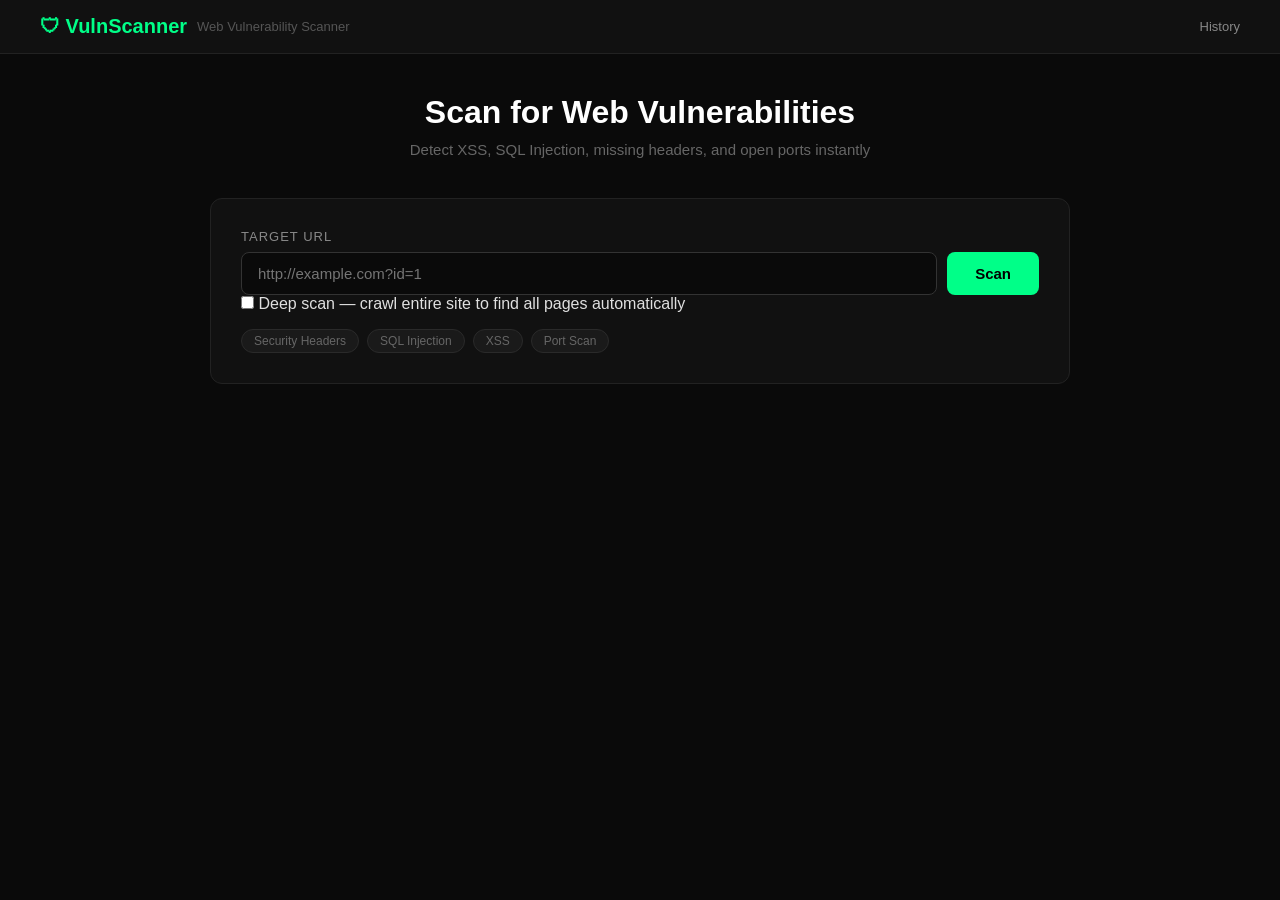
<file: templates/index.html>
<!DOCTYPE html>
<html lang="en">
<head>
    <meta charset="UTF-8">
    <meta name="viewport" content="width=device-width, initial-scale=1.0">
    <title>Web Vulnerability Scanner</title>
    <link rel="stylesheet" href="/static/css/style.css">
</head>
<body>

<nav>
    <h1>&#x1F6E1; VulnScanner</h1>
    <span>Web Vulnerability Scanner</span>
    <div style="margin-left:auto; display:flex; gap:20px; align-items:center;">
        <a href="/history" style="color:#888; font-size:13px; text-decoration:none;">History</a>
    </div>
</nav>

<div class="container">
    <div class="hero">
        <h2>Scan for Web Vulnerabilities</h2>
        <p>Detect XSS, SQL Injection, missing headers, and open ports instantly</p>
    </div>

    <div class="scan-box">
        <label>Target URL</label>
        <div class="input-row">
            <input type="text" id="urlInput" placeholder="http://example.com?id=1" />
            <button id="scanBtn" onclick="startScan()">Scan</button>
        </div>
        <div class="checkbox-row">
            <input type="checkbox" id="deepScanCheck" />
            <span>Deep scan — crawl entire site to find all pages automatically</span>
        </div>
        <div class="modules">
            <span class="module-tag">Security Headers</span>
            <span class="module-tag">SQL Injection</span>
            <span class="module-tag">XSS</span>
            <span class="module-tag">Port Scan</span>
        </div>
    </div>

    <div class="progress-box" id="progressBox">
        <h3>Scanning in progress...</h3>
        <div class="progress-step" id="step1"><div class="dot"></div> Checking security headers</div>
        <div class="progress-step" id="step2"><div class="dot"></div> Scanning for SQL Injection</div>
        <div class="progress-step" id="step3"><div class="dot"></div> Scanning for XSS</div>
        <div class="progress-step" id="step4"><div class="dot"></div> Scanning open ports</div>
        <div class="progress-step" id="step5"><div class="dot"></div> Generating report</div>
    </div>

    <div class="results" id="results"></div>
</div>

<script>
async function startScan() {
    const url = document.getElementById('urlInput').value.trim();
    if (!url) { alert('Please enter a URL'); return; }

    document.getElementById('scanBtn').disabled = true;
    document.getElementById('scanBtn').textContent = 'Scanning...';
    document.getElementById('progressBox').style.display = 'block';
    document.getElementById('results').style.display = 'none';
    document.getElementById('results').innerHTML = '';

    const steps = ['step1', 'step2', 'step3', 'step4', 'step5'];
    let i = 0;
    const interval = setInterval(() => {
        if (i > 0) document.getElementById(steps[i-1]).className = 'progress-step done';
        if (i < steps.length) {
            document.getElementById(steps[i]).className = 'progress-step active';
            i++;
        }
    }, 1500);

    const deepScan = document.getElementById('deepScanCheck').checked;

    try {
        const response = await fetch('/scan', {
            method: 'POST',
            headers: { 'Content-Type': 'application/json' },
            body: JSON.stringify({ url: url, deep_scan: deepScan })
        });
        const data = await response.json();

        clearInterval(interval);
        steps.forEach(s => document.getElementById(s).className = 'progress-step done');

        window.lastData = data;

        setTimeout(() => {
            document.getElementById('progressBox').style.display = 'none';
            showResults(data.technical, url);
        }, 500);

    } catch (err) {
        clearInterval(interval);
        alert('Scan failed: ' + err.message);
    }

    document.getElementById('scanBtn').disabled = false;
    document.getElementById('scanBtn').textContent = 'Scan';
}

function showResults(data, url) {
    const simple = window.lastData.simple;

    const critical = [...(data.sqli||[])].filter(f => f.severity === 'Critical').length;
    const high = [...(data.xss||[])].filter(f => f.severity === 'High').length;
    const medium = [...(data.headers||[])].filter(f => f.severity === 'Medium').length;
    const info = [...(data.ports||[])].filter(f => f.severity === 'Info').length;

    const scoreColor = simple.score >= 85 ? '#00ff88' : simple.score >= 60 ? '#ffcc00' : '#ff2222';

    let html = `
        <div class="view-toggle">
            <button class="toggle-btn active" id="simpleBtn" onclick="switchView('simple')">Simple View</button>
            <button class="toggle-btn" id="techBtn" onclick="switchView('tech')">Technical View</button>
        </div>

        <div id="simpleView">
            <div class="score-card">
                <div class="score-circle" style="border-color:${scoreColor}; color:${scoreColor}">${simple.score}</div>
                <div>
                    <div class="score-verdict" style="color:${scoreColor}">${simple.verdict}</div>
                    <div class="score-sub">Overall security score out of 100</div>
                </div>
            </div>

            ${simple.findings.length === 0 ? `<div class="section"><div class="none-found">No issues found — your site looks good!</div></div>` :
              simple.findings.map(f => `
                <div class="simple-card">
                    <div class="simple-header">
                        <span class="badge badge-${f.risk}">${f.risk}</span>
                        <span class="simple-title">${f.title}</span>
                    </div>
                    <p class="simple-explain">${f.explain}</p>
                    <p class="simple-fix"><strong>What to do:</strong> ${f.fix}</p>
                </div>
              `).join('')
            }
        </div>

        <div id="techView" style="display:none;">
            ${data.pages_scanned ? `<p style="color:#666; font-size:13px; margin-bottom:14px;">Scanned ${data.pages_scanned} page(s) on this site</p>` : ''}
            <div class="summary-bar">
                <div class="summary-card"><div class="count count-critical">${critical}</div><div class="label">Critical</div></div>
                <div class="summary-card"><div class="count count-high">${high}</div><div class="label">High</div></div>
                <div class="summary-card"><div class="count count-medium">${medium}</div><div class="label">Medium</div></div>
                <div class="summary-card"><div class="count count-info">${info}</div><div class="label">Info</div></div>
            </div>

            ${renderSection('Security Headers', data.headers)}
            ${renderSection('SQL Injection', data.sqli)}
            ${renderSection('XSS', data.xss)}
            ${renderSection('Open Ports', data.ports)}
        </div>

        <div style="text-align:center; margin-top:20px; margin-bottom:40px;">
            <a href="/download-pdf" style="background:#00ff88; color:#000; padding:12px 32px; border-radius:8px; font-weight:700; text-decoration:none; font-size:15px;">
                Download PDF Report
            </a>
        </div>
    `;

    document.getElementById('results').innerHTML = html;
    document.getElementById('results').style.display = 'block';
}

function switchView(view) {
    document.getElementById('simpleView').style.display = view === 'simple' ? 'block' : 'none';
    document.getElementById('techView').style.display = view === 'tech' ? 'block' : 'none';
    document.getElementById('simpleBtn').className = view === 'simple' ? 'toggle-btn active' : 'toggle-btn';
    document.getElementById('techBtn').className = view === 'tech' ? 'toggle-btn active' : 'toggle-btn';
}

function renderSection(title, findings) {
    let html = `<div class="section"><h3>${title}</h3>`;
    if (!findings || findings.length === 0) {
        html += `<div class="none-found">No issues found</div>`;
    } else {
        findings.forEach(f => {
            const detail = f.detail || f.param || f.service || '';
            html += `
                <div class="finding">
                    <span class="badge badge-${f.severity}">${f.severity}</span>
                    <span>${f.type} — ${detail}</span>
                </div>`;
        });
    }
    html += `</div>`;
    return html;
}
</script>

</body>
</html>
</file>
<file: static/css/style.css>
* {
    margin: 0;
    padding: 0;
    box-sizing: border-box;
}

body {
    font-family: 'Segoe UI', sans-serif;
    background: #0a0a0a;
    color: #e0e0e0;
    min-height: 100vh;
}

nav {
    background: #111;
    border-bottom: 1px solid #222;
    padding: 15px 40px;
    display: flex;
    align-items: center;
    gap: 10px;
}

nav h1 {
    font-size: 20px;
    color: #00ff88;
    font-weight: 600;
}

nav span {
    color: #555;
    font-size: 13px;
}

.container {
    max-width: 900px;
    margin: 0 auto;
    padding: 40px 20px;
}

.hero {
    text-align: center;
    margin-bottom: 40px;
}

.hero h2 {
    font-size: 32px;
    color: #ffffff;
    margin-bottom: 10px;
}

.hero p {
    color: #666;
    font-size: 15px;
}

.scan-box {
    background: #111;
    border: 1px solid #222;
    border-radius: 12px;
    padding: 30px;
    margin-bottom: 30px;
}

.scan-box label {
    display: block;
    font-size: 13px;
    color: #888;
    margin-bottom: 8px;
    text-transform: uppercase;
    letter-spacing: 1px;
}

.input-row {
    display: flex;
    gap: 10px;
}

.input-row input {
    flex: 1;
    background: #0a0a0a;
    border: 1px solid #333;
    border-radius: 8px;
    padding: 12px 16px;
    color: #fff;
    font-size: 15px;
    outline: none;
    transition: border 0.2s;
}

.input-row input:focus {
    border-color: #00ff88;
}

.input-row button {
    background: #00ff88;
    color: #000;
    border: none;
    border-radius: 8px;
    padding: 12px 28px;
    font-size: 15px;
    font-weight: 700;
    cursor: pointer;
    transition: background 0.2s;
}

.input-row button:hover {
    background: #00cc6a;
}

.input-row button:disabled {
    background: #333;
    color: #666;
    cursor: not-allowed;
}

.modules {
    display: flex;
    gap: 8px;
    margin-top: 16px;
    flex-wrap: wrap;
}

.module-tag {
    background: #1a1a1a;
    border: 1px solid #2a2a2a;
    border-radius: 20px;
    padding: 4px 12px;
    font-size: 12px;
    color: #666;
}

.progress-box {
    background: #111;
    border: 1px solid #222;
    border-radius: 12px;
    padding: 20px 30px;
    margin-bottom: 30px;
    display: none;
}

.progress-box h3 {
    color: #00ff88;
    font-size: 14px;
    margin-bottom: 15px;
    text-transform: uppercase;
    letter-spacing: 1px;
}

.progress-step {
    display: flex;
    align-items: center;
    gap: 10px;
    padding: 8px 0;
    border-bottom: 1px solid #1a1a1a;
    font-size: 14px;
    color: #555;
}

.progress-step:last-child {
    border-bottom: none;
}

.progress-step.done {
    color: #00ff88;
}

.progress-step.active {
    color: #fff;
}

.dot {
    width: 8px;
    height: 8px;
    border-radius: 50%;
    background: #333;
    flex-shrink: 0;
}

.done .dot { background: #00ff88; }
.active .dot { background: #fff; animation: pulse 1s infinite; }

@keyframes pulse {
    0%, 100% { opacity: 1; }
    50% { opacity: 0.3; }
}

.results {
    display: none;
}

.section {
    background: #111;
    border: 1px solid #222;
    border-radius: 12px;
    padding: 24px;
    margin-bottom: 20px;
}

.section h3 {
    color: #00bfff;
    font-size: 16px;
    margin-bottom: 16px;
    padding-bottom: 10px;
    border-bottom: 1px solid #1a1a1a;
}

.finding {
    display: flex;
    align-items: flex-start;
    gap: 12px;
    padding: 10px 0;
    border-bottom: 1px solid #1a1a1a;
    font-size: 14px;
}

.finding:last-child {
    border-bottom: none;
}

.badge {
    padding: 2px 10px;
    border-radius: 4px;
    font-size: 11px;
    font-weight: 700;
    flex-shrink: 0;
    margin-top: 2px;
}

.badge-Critical { background: #ff2222; color: #fff; }
.badge-High { background: #ff6600; color: #fff; }
.badge-Medium { background: #ffcc00; color: #000; }
.badge-Info { background: #00bfff; color: #000; }

.none-found {
    color: #555;
    font-style: italic;
    font-size: 14px;
}

.summary-bar {
    display: flex;
    gap: 16px;
    margin-bottom: 30px;
    flex-wrap: wrap;
}

.summary-card {
    flex: 1;
    min-width: 120px;
    background: #111;
    border: 1px solid #222;
    border-radius: 10px;
    padding: 16px;
    text-align: center;
}

.summary-card .count {
    font-size: 28px;
    font-weight: 700;
}

.summary-card .label {
    font-size: 12px;
    color: #666;
    margin-top: 4px;
}

.count-critical { color: #ff2222; }
.count-high { color: #ff6600; }
.count-medium { color: #ffcc00; }
.count-info { color: #00bfff; }

.view-toggle {
    display: flex;
    gap: 8px;
    margin-bottom: 20px;
}

.toggle-btn {
    background: #111;
    border: 1px solid #222;
    color: #666;
    padding: 10px 20px;
    border-radius: 8px;
    cursor: pointer;
    font-size: 14px;
    font-weight: 600;
    transition: all 0.2s;
}

.toggle-btn.active {
    background: #00ff88;
    color: #000;
    border-color: #00ff88;
}

.score-card {
    background: #111;
    border: 1px solid #222;
    border-radius: 12px;
    padding: 24px;
    margin-bottom: 24px;
    display: flex;
    align-items: center;
    gap: 24px;
}

.score-circle {
    width: 80px;
    height: 80px;
    border-radius: 50%;
    border: 4px solid;
    display: flex;
    align-items: center;
    justify-content: center;
    font-size: 28px;
    font-weight: 700;
    flex-shrink: 0;
}

.score-verdict {
    font-size: 18px;
    font-weight: 700;
    margin-bottom: 4px;
}

.score-sub {
    font-size: 13px;
    color: #666;
}

.simple-card {
    background: #111;
    border: 1px solid #222;
    border-radius: 12px;
    padding: 20px;
    margin-bottom: 14px;
}

.simple-header {
    display: flex;
    align-items: center;
    gap: 10px;
    margin-bottom: 10px;
}

.simple-title {
    font-size: 15px;
    font-weight: 600;
    color: #fff;
}

.simple-explain {
    font-size: 14px;
    color: #999;
    line-height: 1.6;
    margin-bottom: 10px;
}

.simple-fix {
    font-size: 14px;
    color: #00ff88;
    background: #0a1a12;
    padding: 10px 14px;
    border-radius: 8px;
    border-left: 3px solid #00ff88;
}
</file>
